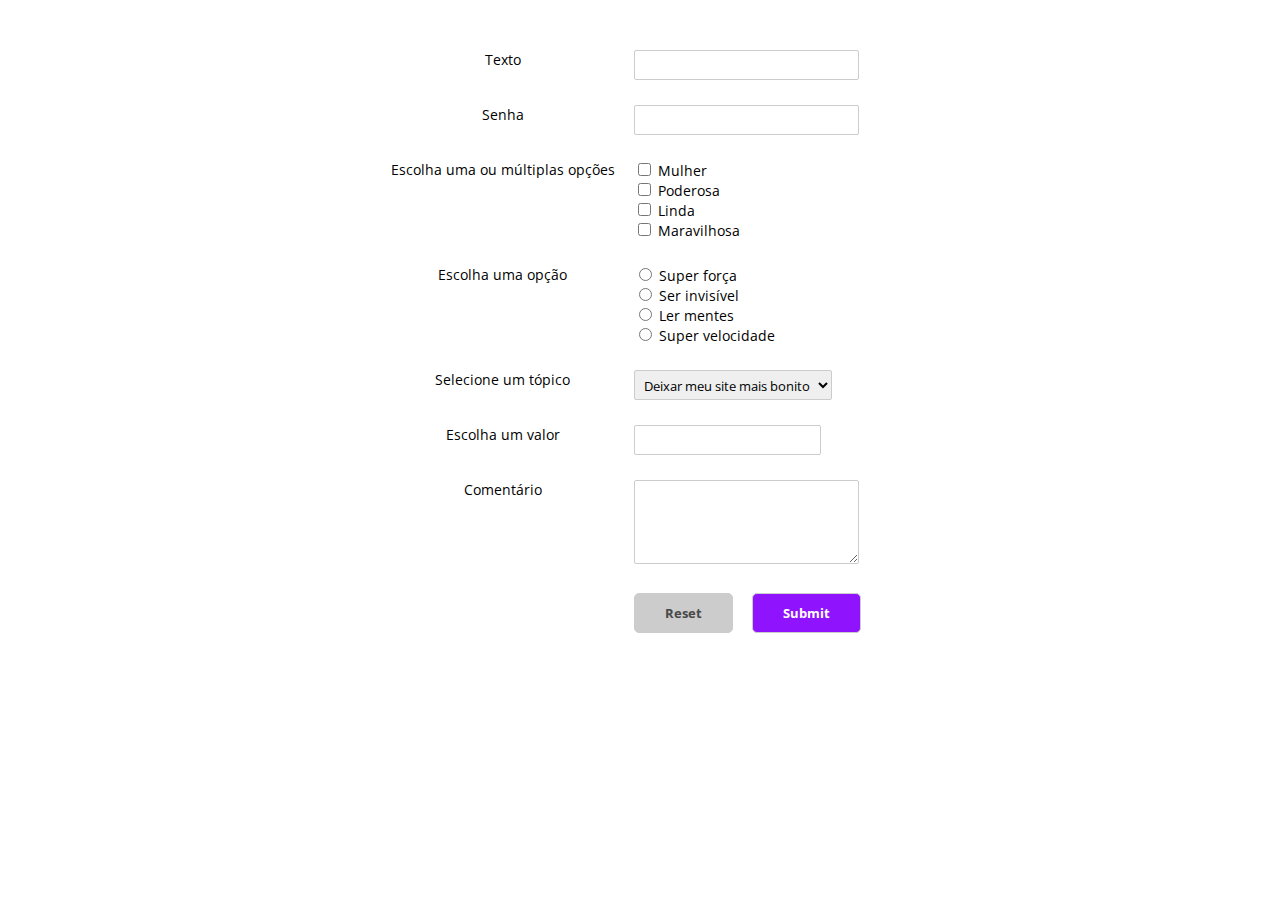
<file: aula-2/exercicio-4/index.html>
<html lang="pt-br">
<head>
    <meta charset="UTF-8">
    <meta name="viewport" content="width=device-width, initial-scale=1.0">
    <meta http-equiv="X-UA-Compatible" content="ie=edge">
    <title>Exercício 4</title>

    <link href="https://fonts.googleapis.com/css?family=Open+Sans" rel="stylesheet">
    <link rel="stylesheet" href="css/style.css">
    
</head>
<body>
    
    <form action="#" method="GET" class="form">

        <div>
            <label for="texto">Texto</label>
            <input type="text" name="texto" class="half-col">
        </div>

        <div>
            <label for="texto">Senha</label>
            <input type="text" name="texto" class="half-col">
        </div>

        <div>
            <label for="texto">Escolha uma ou múltiplas opções</label>
            <div class="half-col">
                <input type="checkbox" name="mulher" value="Mulher"> Mulher <br>
                <input type="checkbox" name="poderosa" value="Poderosa"> Poderosa
                <br>
                <input type="checkbox" name="linda" value="Linda"> Linda
                <br>
                <input type="checkbox" name="maravilhosa" value="Maravilhosa"> Maravilhosa
            </div>
        </div>

        <div>
            <label for="texto">Escolha uma opção</label>
            <div class="half-col">
                <input type="radio" name="poder" value="Mulher"> Super força <br>
                <input type="radio" name="poder" value="Poderosa"> Ser invisível
                <br>
                <input type="radio" name="poder" value="Linda"> Ler mentes
                <br>
                <input type="radio" name="poder" value="Maravilhosa"> Super velocidade
            </div>
        </div>

        <div>
            <label for="texto">Selecione um tópico</label>
            <select name="dropdown">
                <option value="contato">Deixar meu site mais bonito</option>
                <option value="contato">Acabar com o patriarcado</option>
                <option value="contato">Fazer a revolução feminista</option>
            </select>
        </div>

        <div>
            <label for="texto">Escolha um valor</label>
            <input type="number" name="valor">
        </div>

        <div>
            <label for="texto">Comentário</label>
            <textarea rows="4" col="50" class="half-col"></textarea>
        </div>

        <div>
            <div class="half-col"></div>
            <button class="btn btn_grey">Reset</button>
            <input class="btn btn_purple" type="submit" value="Submit">
        </div>
    </form>

</body>
</html>
</file>
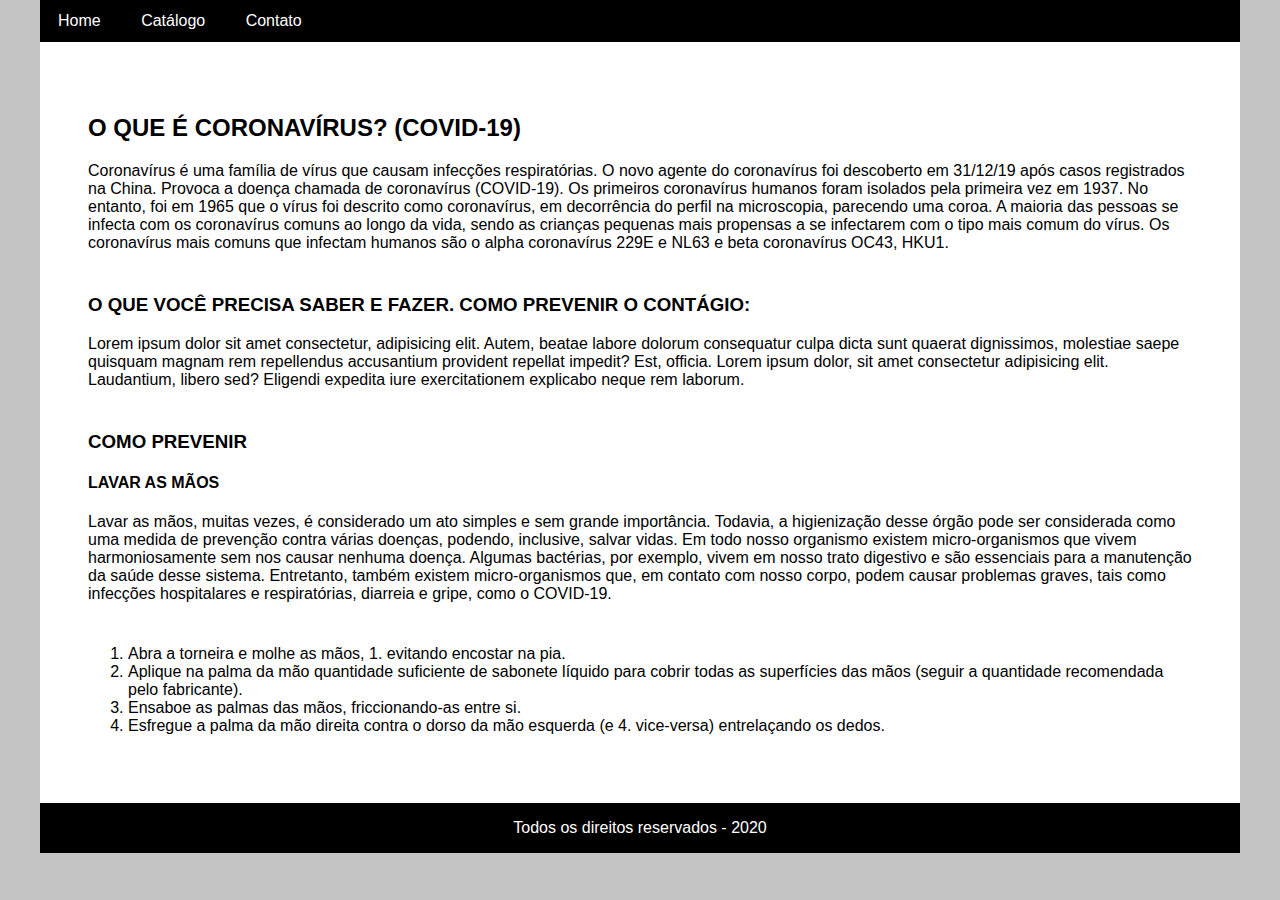
<file: aula-3/exercicio-5/index.html>
<!DOCTYPE html>
<html lang="en">
<head>
    <meta charset="UTF-8">
    <meta name="viewport" content="width=device-width, initial-scale=1.0">
    <title>Menu</title>
    <link rel="stylesheet" href="./css/styles.css">
</head>
<body>
    <header>
        <nav class="menu">
            <ul class="menu-items">
                <li class="menu-item">
                    <a href="" class="menu-item__link">Home</a>
                </li>
                <li class="menu-item">
                    <a href="" class="menu-item__link">Catálogo</a>
                </li>
                <li class="menu-item">
                    <a href="" class="menu-item__link">Contato</a>
                </li>
            </ul>
        </nav>
    </header>

    <main class="main-content">
        <section>
            <h2 class="main-title">O que é coronavírus? (COVID-19)
            </h2>
            <p class="content">
                Coronavírus é uma família de vírus que causam infecções respiratórias. O novo agente do coronavírus foi descoberto em 31/12/19 após casos registrados na China. Provoca a doença chamada de coronavírus (COVID-19).

                Os primeiros coronavírus humanos foram isolados pela primeira vez em 1937. No entanto, foi em 1965 que o vírus foi descrito como coronavírus, em decorrência do perfil na microscopia, parecendo uma coroa.
                
                A maioria das pessoas se infecta com os coronavírus comuns ao longo da vida, sendo as crianças pequenas mais propensas a se infectarem com o tipo mais comum do vírus. Os coronavírus mais comuns que infectam humanos são o alpha coronavírus 229E e NL63 e beta coronavírus OC43, HKU1.
            </p>

            <h3 class="main-title">O que você precisa saber e fazer.
                Como prevenir o contágio:</h3>
            <p class="content">
                Lorem ipsum dolor sit amet consectetur, adipisicing elit. Autem, beatae labore dolorum consequatur culpa dicta sunt quaerat dignissimos, molestiae saepe quisquam magnam rem repellendus accusantium provident repellat impedit? Est, officia.
                Lorem ipsum dolor, sit amet consectetur adipisicing elit. Laudantium, libero sed? Eligendi expedita iure exercitationem explicabo neque rem laborum.
            </p>

            <h3 class="main-title">Como prevenir</h3>
            <h4 class="main-title">Lavar as mãos</h4>
            <p class="content">
                Lavar as mãos, muitas vezes, é considerado um ato simples e sem grande importância. Todavia, a higienização desse órgão pode ser considerada como uma medida de prevenção contra várias doenças, podendo, inclusive, salvar vidas.

                Em todo nosso organismo existem micro-organismos que vivem harmoniosamente sem nos causar nenhuma doença. Algumas bactérias, por exemplo, vivem em nosso trato digestivo e são essenciais para a manutenção da saúde desse sistema. Entretanto, também existem micro-organismos que, em contato com nosso corpo, podem causar problemas graves, tais como infecções hospitalares e respiratórias, diarreia e gripe, como o COVID-19.
                <ol>
                    <li>Abra a torneira e molhe as mãos, 1. evitando encostar na pia.</li>
                    <li>Aplique na palma da mão quantidade
                        suficiente de sabonete líquido para cobrir
                        todas as superfícies das mãos (seguir a
                        quantidade recomendada pelo fabricante).</li>
                    <li>Ensaboe as palmas das mãos, friccionando-as entre si.</li>
                    <li>Esfregue a palma da mão direita
                        contra o dorso da mão esquerda (e 4.
                        vice-versa) entrelaçando os dedos.</li>
                </ol>
            </p>
        </section>
    </main>
    <footer class="footer">
        <p class="footer_info">Todos os direitos reservados - 2020</p>
    </footer>
</body>
</html>
</file>
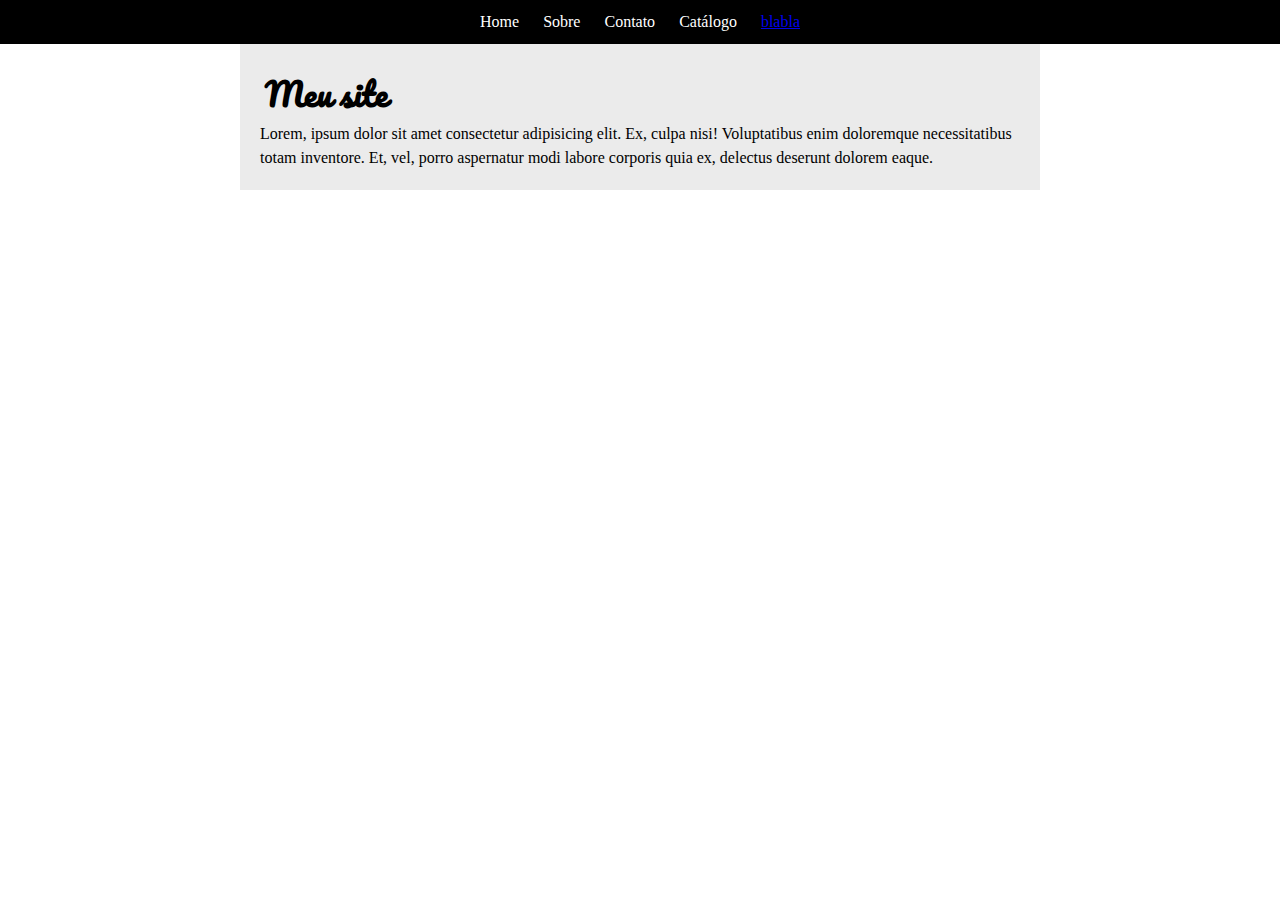
<file: aula-3/exercicio-6/index.html>
<!DOCTYPE html>
<html lang="en">
<head>
    <meta charset="UTF-8">
    <meta name="viewport" content="width=device-width, initial-scale=1.0">
    <title>Document</title>
    <link rel="stylesheet" href="css/style.css">
    <link rel="stylesheet" href="css/reset.css">
    <link href="https://fonts.googleapis.com/css?family=Roboto&display=swap" rel="stylesheet">
    <link href="https://fonts.googleapis.com/css?family=Pacifico&display=swap" rel="stylesheet">
</head>
<body>
    <header>
        <nav class="navbar">
            <ul class="menu">
                <li class="menu-item">Home</li>
                <li class="menu-item">Sobre</li>
                <li class="menu-item">Contato</li>
                <li class="menu-item">Catálogo</li>
                <li class="menu-item">
                    <a href="#">blabla</a>
                </li>
            </ul>
        </nav>
    </header>
    
    <main>
        <section class="texto">
            <h1 class="titulo">Meu site</h1>
            <p>Lorem, ipsum dolor sit amet consectetur adipisicing elit. Ex, culpa nisi! Voluptatibus enim doloremque necessitatibus totam inventore. Et, vel, porro aspernatur modi labore corporis quia ex, delectus deserunt dolorem eaque.</p>
        </section>
    </main>
    
</body>
</html>
</file>
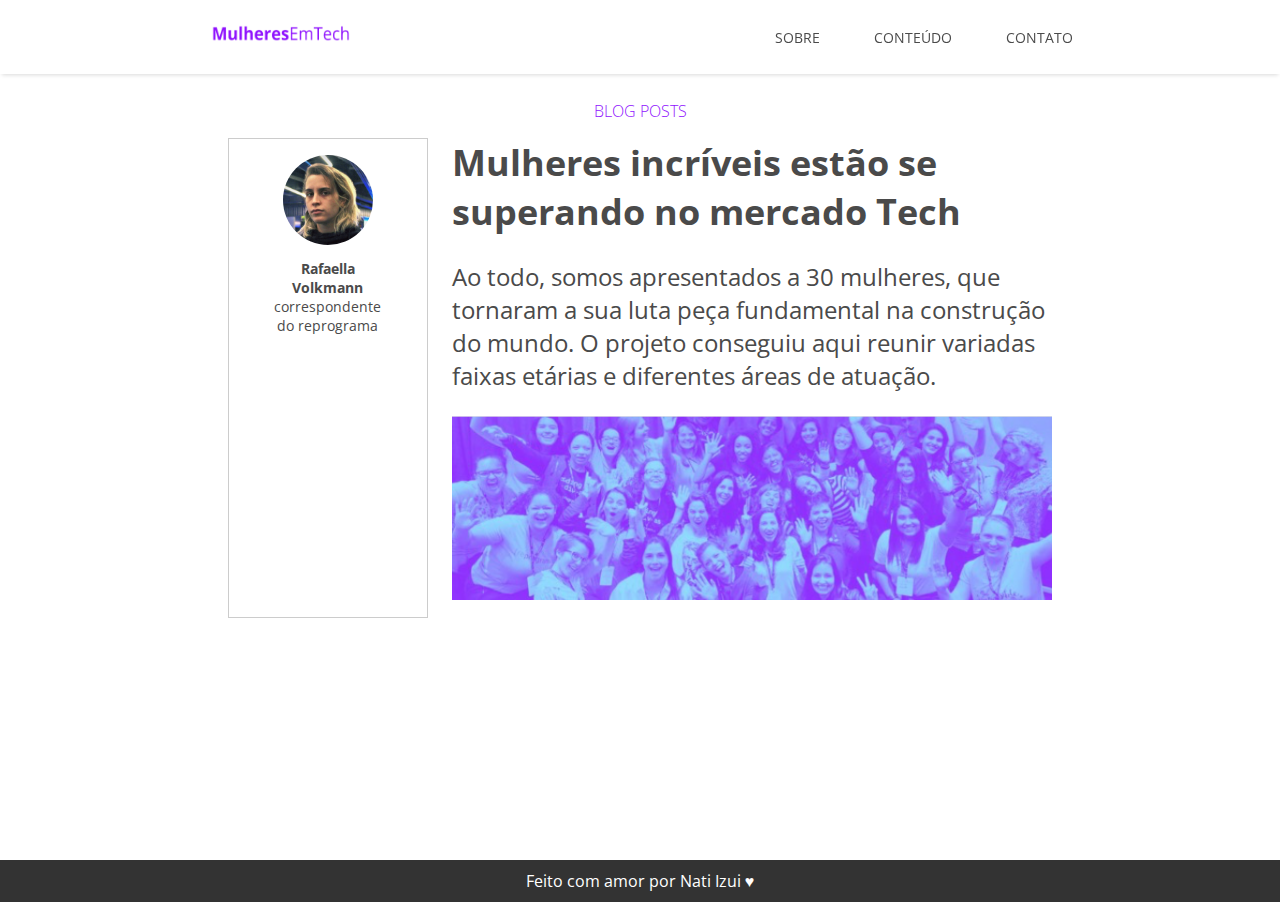
<file: aula-3/exercicio-7/index.html>
<!DOCTYPE html>
<html lang="en">
<head>
  <meta charset="UTF-8">
  <meta name="viewport" content="width=device-width, initial-scale=1.0">
  <meta http-equiv="X-UA-Compatible" content="ie=edge">
  <link href="https://fonts.googleapis.com/css?family=Open+Sans" rel="stylesheet">
  <link rel="stylesheet" href="css/style.css">
  <title>Document</title>
</head>
<body>

  <nav class="navbar">
    <div class="navbar__box">

      <img class="navbar__logo" src="./img/logo.png" alt="logo Mulheres Em Tech">

      <ul class="navbar__nav">
        <li class="navbar__botoes"><a href="#">Sobre</a></li>
        <li class="navbar__botoes"><a href="#">Conteúdo</a></li>
        <li class="navbar__botoes"><a href="#">Contato</a></li>
        
      </ul>

      <button class="navbar__menu-btn">Menu</button>

    </div>
  </nav>

  <main>
    <section class="posts">

      <h3 class="posts__title">blog posts</h3>

      <aside class="posts__author-area half-column">
        <figure>
          <img src="./img/rafa.jpg" alt="foto da Ralfa">
          <figcaption><p><span>Rafaella Volkmann</span> correspondente do reprograma</p></figcaption>
        </figure>
      </aside>

      <article class="posts__main-area half-column">
        <h1>Mulheres incríveis estão se superando no mercado Tech</h1>
        <p>Ao todo, somos apresentados a 30 mulheres, que tornaram a sua luta peça fundamental na construção do mundo. O projeto conseguiu aqui reunir variadas faixas etárias e diferentes áreas de atuação. </p>
        <img src="./img/img_mulheres.png" alt="foto das alunas da turma 5 do reprograma">
      </article> 

    </section>
  </main>

  <footer>
    Feito com amor por Nati Izui ♥    
  </footer>

</body>
</html>
</file>
<file: aula-2/exercicio-4/css/style.css>
/* GERAL */
* {
    box-sizing: border-box;
}


body {
    font-family: 'Open Sans', Arial, Helvetica, sans-serif;
    font-size: 14px;
}

/* FORM */
.form {
    max-width: 500px;
    margin: 0 auto;
    margin-top: 50px;
}

    .form > div {
        margin-top: 25px;
    }

    label {
        display: inline-block;
        width: 45%;
        text-align: right;
        margin-right: 15px;
        vertical-align: top;
    }

    input[type="text"], select, input[type="number"] {
        font-family: 'Open Sans', Arial, Helvetica, sans-serif;
        border-radius: 2px;
        border: 1px solid #ccc;
        height: 30px;
        padding: 5px;
    }

    textarea {
        font-family: 'Open Sans', Arial, Helvetica, sans-serif;
        border-radius: 2px;
        border: 1px solid #ccc;
        padding: 5px;
    }

/* LAYOUT */
.half-col {
    display: inline-block;
    width: 45%;
}

/* BUTTON */
.btn {
    font-family: 'Open Sans', Arial, Helvetica, sans-serif;
    border: 1px solid #ccc;
    padding: 10px 30px;
    font-weight: bold;
    border-radius: 5px;
    transition: all .5s;
    margin-left: 15px;
}

.btn_grey {
    background-color: #ccc;
    color: #4a4a4a;
}

.btn_purple {
    background-color: #9013FE;
    color: white;
}

.btn_grey:hover {
    background-color: #999;
    color: white;
}

.btn_purple:hover {
    background-color: #3a006d;
}


@media screen and (max-width:500px){
    .form > div{
        display: flex;
        flex-direction: column;
        justify-content: center;
        align-items: center;
    }
}

label{
    text-align: center;
}
</file>
<file: aula-3/exercicio-5/css/styles.css>
body {
    margin: 0;
    background: #c4c4c4;
    font-family: 'Helvetica', serif;
}

.menu {
    display: flex;
    justify-content: center;
}

.menu-items {
    display: inline-block;
    background: #000;
    list-style: none;
    padding: 0;
    margin: 0;
    width: 1200px;
    text-align: left;
}

.menu-item {
    padding: 12px 18px;
    display: inline-block;
}

.menu-item:hover {
    color: #000;
    background: #ffaa
}

.menu-item__link {
    color: #fff;
    text-decoration: none;
}

.main-content {
    box-sizing: border-box;
    padding: 52px 48px;
    margin: auto;
    width: 1200px;
    background: #fff;
}

.content {
    margin-bottom: 42px;
}

.footer_info {
    box-sizing: border-box;
    padding: 16px;
    text-align: center;
    width: 1200px;
    margin: auto;
    height: 50px;
    color: #fff;
    background: #000;
}

.main-title {
    text-transform: uppercase;
}
</file>
<file: aula-3/exercicio-7/css/style.css>
/* GERAL */
* {
  color: #4A4A4A;
}

body {
  margin: 0;
  font-family: 'Open Sans', Arial, Helvetica, sans-serif;
}

main {
  min-height: calc(100vh - 40px); 
}

/* NAVBAR */
.navbar {
  position: fixed;
  width: 100%;
  padding: 10px 0;
  box-shadow: 0px 3px 4px -2px rgba(0, 0, 0, 0.15);
  background-color: white;
}

.navbar__box {
  max-width: 1000px;
  margin: 0 auto;
}

.navbar__logo {
  display: inline-block;
  width: 140px;
  height: 20px;
  margin-left: 71px;
}

.navbar__nav {
  display: inline-block;
  margin-left: 420px;
  padding: 0;
}

.navbar__nav li {
  list-style: none;
  display: inline-block;
  margin-right: 50px;
}

.navbar__nav li a {
  text-decoration: none;
  font-size: 14px;
  text-transform: uppercase;
}

.navbar__menu-btn {
  display: none;
}

/* BLOG POSTS */
.posts__title {
  color: #9013FE;
  text-transform: uppercase;
  font-size: 16px;
  font-weight: lighter;
  text-align: center;
  padding-top: 100px;
  margin-top: 0; 
}

/* SECTION */
.posts {
  max-width: 825px;
  margin: 0 auto;
}

.half-column {
  display: inline-block;
  min-height: 480px;
  vertical-align: top;
}
/* AUTHOR AREA */
.posts__author-area {
  border: 1px solid #CCCCCC;
  box-sizing: border-box;
  width: 200px;
}

.posts__author-area img {
  width: 90px;
  height: 90px;
  border-radius: 45px;
  margin: 0 auto;
  display: block;
}

.posts__author-area p {
  font-size: 14px;
  text-align: center;
}

.posts__author-area span {
  font-weight: bold;
}


/* MAIN AREA */
.posts__main-area {
  max-width: 600px;
  margin-left: 20px;
}

.posts__main-area h1 {
  font-weight: bold;
  font-size: 36px;
  margin-top: 0;
}

.posts__main-area p {
  font-size: 24px;
}

.posts__main-area img {
  max-width: 600px;
  width: 100%;
}

/* FOOTER */
footer {
  text-align: center;
  background-color: #333;
  color: white;
  padding: 10px;
  /* height: 50px; */
}

@media screen and (max-width: 900px) {
  .half-column {
    min-height: 200px;
    display: block;
    margin: 0 auto;
  }
  
  .posts__main-area {
    margin-top: 25px; 
    margin-bottom: 25px;
    padding: 0 25px;
  }

  .navbar__box {
    display: flex;
    justify-content: space-between;
    padding: 0 30px;
  }

  .navbar__nav {
    display: none;
  }

  .navbar__menu-btn {
    display: block;
  }

  .posts__title {
    padding-top: 80px;
  }
}
</file>
<file: aula-3/exercicio-6/css/style.css>
/* reseta a margem do box-model 
do body */
/* body {
    font-family: 'Roboto', cursive;
    background: pink;
} */

.menu {
    list-style: none;
    background: #000;
    display: inline-block;
}

.menu-item {
    padding: 10px;
    color: #FFF;
    display: inline-block;
    width: auto;
}

.titulo {
    font-family: 'Pacifico', cursive;
    margin: 5px;
}

.navbar{
    background: #000;
    text-align: center;
}

.texto {
    margin: auto;
    width: 800px;
    background: #ebebeb;
    padding: 20px;
}


.footer {
    text-align: center;
    background: red;
}

.centralize {
    background: blue;
    width: 300px;
}
</file>
